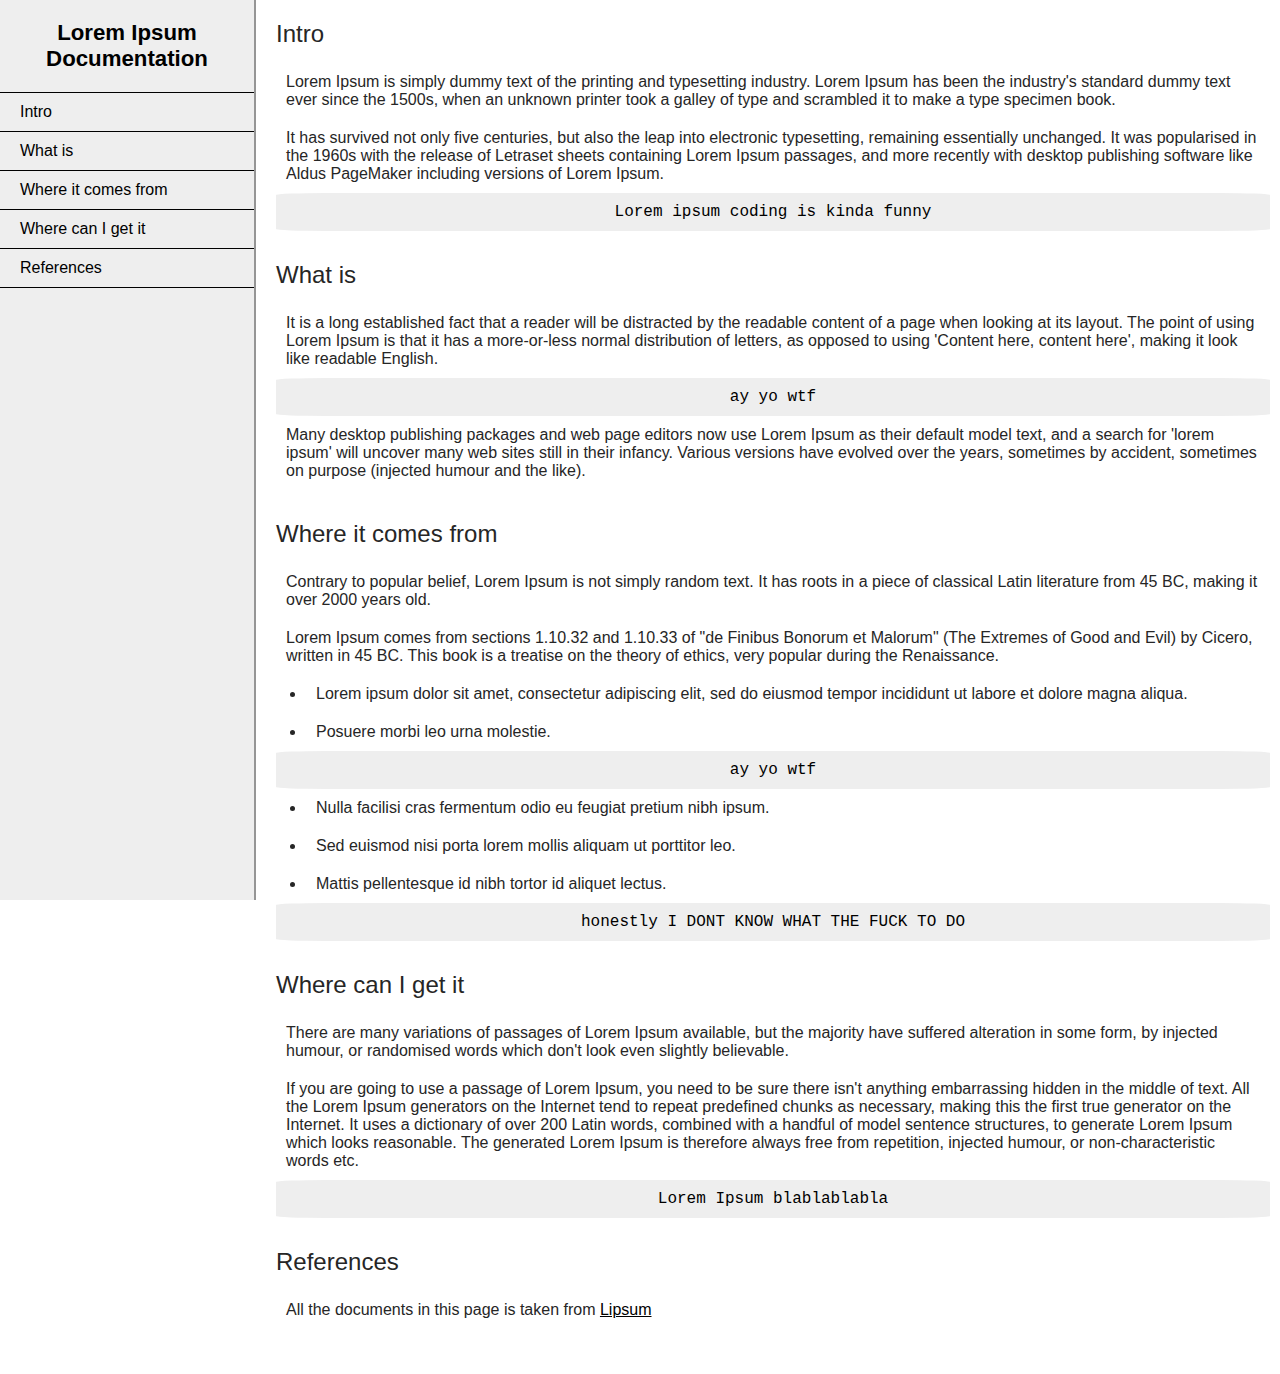
<file: Documentação/index.html>
<!DOCTYPE html>
<html lang="en">
<head>
  <meta charset="UTF-8">
  <meta http-equiv="X-UA-Compatible" content="IE=edge">
  <meta name="viewport" content="width=device-width, initial-scale=1.0">
  <link rel="stylesheet" href="styles.css" type="text/css" />
  <title>Document</title>
</head>
<body>
  <div id="header-container">
  <nav id="navbar">
    <header>
      <h1>Lorem Ipsum Documentation</h1>
      <ul>
        <li><a class="nav-link" href="#Intro">Intro</a></li>
        <li><a class="nav-link" href="#What_is">What is</a></li>
        <li><a class="nav-link" href="#Where_it_comes_from">Where it comes from</a></li>
        <li><a class="nav-link" href="#Where_can_I_get_it">Where can I get it</a></li>
        <li><a href="#References" class="nav-link">References</a></li>
      </ul>
    </header>
  </nav>
  </div>
  <div id="doc-container">
  <main id="main-doc">
    <section class="main-section" id="Intro"> 
      <header>Intro</header>
      <p>Lorem Ipsum is simply dummy text of the printing and typesetting industry. Lorem Ipsum has been the industry's standard dummy text ever since the 1500s, when an unknown printer took a galley of type and scrambled it to make a type specimen book.</p>
      <p>It has survived not only five centuries, but also the leap into electronic typesetting, remaining essentially unchanged. It was popularised in the 1960s with the release of Letraset sheets containing Lorem Ipsum passages, and more recently with desktop publishing software like Aldus PageMaker including versions of Lorem Ipsum.</p>
      <code><blockquote>Lorem ipsum coding is kinda funny</blockquote></code>
    </section>
    <section class="main-section" id="What_is">
      <header>What is</header>
      <p>It is a long established fact that a reader will be distracted by the readable content of a page when looking at its layout. The point of using Lorem Ipsum is that it has a more-or-less normal distribution of letters, as opposed to using 'Content here, content here', making it look like readable English.</p>
      <code><blockquote>ay yo wtf</blockquote></code>
      <p>Many desktop publishing packages and web page editors now use Lorem Ipsum as their default model text, and a search for 'lorem ipsum' will uncover many web sites still in their infancy. Various versions have evolved over the years, sometimes by accident, sometimes on purpose (injected humour and the like).</p>
    </section>
    <section class="main-section" id="Where_it_comes_from">
      <header>Where it comes from</header>
      <p>Contrary to popular belief, Lorem Ipsum is not simply random text. It has roots in a piece of classical Latin literature from 45 BC, making it over 2000 years old.</p>
      <p>Lorem Ipsum comes from sections 1.10.32 and 1.10.33 of "de Finibus Bonorum et Malorum" (The Extremes of Good and Evil) by Cicero, written in 45 BC. This book is a treatise on the theory of ethics, very popular during the Renaissance.</p>
      <ul>
        <li>Lorem ipsum dolor sit amet, consectetur adipiscing elit, sed do eiusmod tempor incididunt ut labore et dolore magna aliqua.</li>
        <li>Posuere morbi leo urna molestie.</li>
        <code><blockquote>ay yo wtf</blockquote></code>
        <li>Nulla facilisi cras fermentum odio eu feugiat pretium nibh ipsum.</li>
        <li>Sed euismod nisi porta lorem mollis aliquam ut porttitor leo.</li>
        <li>Mattis pellentesque id nibh tortor id aliquet lectus.</li>
        <code><blockquote>honestly I DONT KNOW WHAT THE FUCK TO DO</blockquote></code>
      </ul>
    </section>
    <section class="main-section" id="Where_can_I_get_it">
      <header>Where can I get it</header>
      <p>There are many variations of passages of Lorem Ipsum available, but the majority have suffered alteration in some form, by injected humour, or randomised words which don't look even slightly believable.</p>
      <p>If you are going to use a passage of Lorem Ipsum, you need to be sure there isn't anything embarrassing hidden in the middle of text. All the Lorem Ipsum generators on the Internet tend to repeat predefined chunks as necessary, making this the first true generator on the Internet. It uses a dictionary of over 200 Latin words, combined with a handful of model sentence structures, to generate Lorem Ipsum which looks reasonable. The generated Lorem Ipsum is therefore always free from repetition, injected humour, or non-characteristic words etc.</p>
      <code><blockquote>Lorem Ipsum blablablabla</blockquote></code>
    </section>
    <section class="main-section" id="References">
      <header>References</header>
      <p>All the documents in this page is taken from <a class="Lipsum" target="_blank" href="https://www.lipsum.com/">Lipsum</a></p>
      <p></p>
    </section>
  </main>
</div>
</body>
</html>
</file>
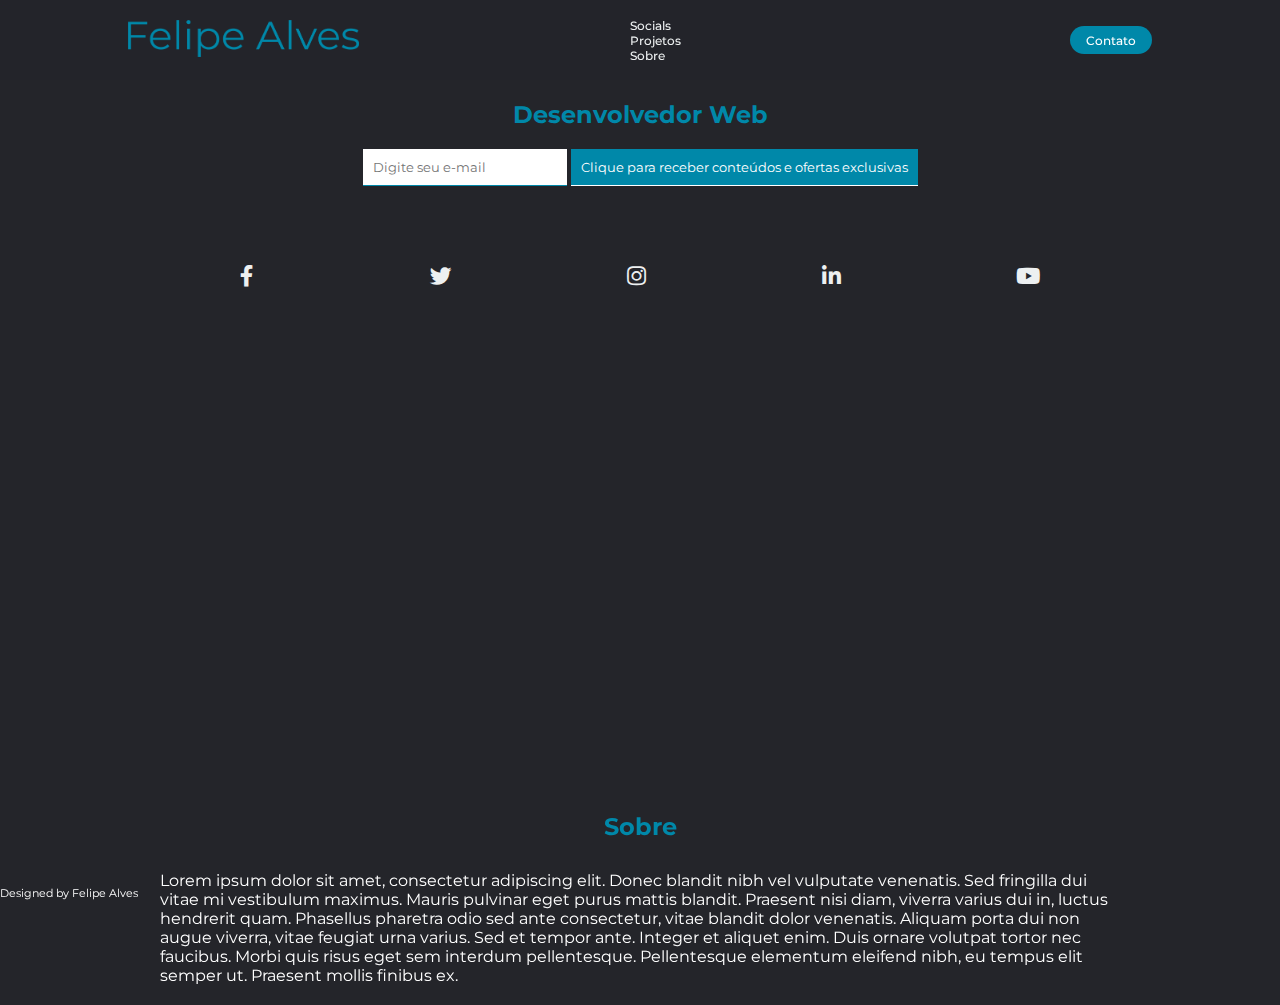
<file: Landing Page/index.html>
<!DOCTYPE html>
<html lang="pt-br">
<head>
    <meta charset="UTF-8">
    <meta http-equiv="X-UA-Compatible" content="IE=edge">
    <meta name="viewport" content="width=device-width, initial-scale=1.0">
    <link rel="stylesheet" type="text/css" href="styles.css" />
    <link
      rel="stylesheet"
      href="https://use.fontawesome.com/releases/v5.8.2/css/all.css"
    />
    <title>Landing Page</title>
</head>
<body>
    <header id="header">
      <a href="#hero">
      <img id="header-img" alt="logo" src="Felipe Alves.png" />
      </a>
      <nav id="nav-bar">  
        <ul id="nav-list">  
          <li><a href="#socials" class="nav-link">Socials</a></li>
          <li><a href="#video-section" class="nav-link">Projetos</a></li>
          <li><a href="#sobre" class="nav-link">Sobre</a></li>
        </ul>
      </nav>
      <a class="contact-link" href="#"><button>Contato</button></a>
    </header>

    <main>

      <section id="hero">
        <div class="hero">
      <h2 class="titulo">Desenvolvedor Web</h1>
      <form id="form" action="https://www.freecodecamp.com/email-submit">
        <input type="email" placeholder="Digite seu e-mail" id="email" name="email" required /> 
        <input type="submit" value="Clique para receber conteúdos e ofertas exclusivas" id="submit">
        </div>
      </form>
      </section>

      <section id="socials-section">
        <div id="socials">
          <a href="https://www.facebook.com/felipe.alvesmontes/" target="_blank">
            <i class="fab fa-facebook-f"></i>
          </a>
          <a href="https://twitter.com/felipealvss_/" target="_blank">
            <i class="fab fa-twitter"></i>
          </a>
          <a href="https://instagram.com/felipealvss_" target="_blank">
            <i class="fab fa-instagram"></i>
          </a>
          <a href="https://www.linkedin.com/in/felipe-alves-montes" target="_blank">
            <i class="fab fa-linkedin-in"></i>
          </a>
          <a href="https://youtube.com" target="_blank">
            <i class="fab fa-youtube"></i>
          </a>
        </div>
      </section>

      <section id="video-section">
      <div class="div-center-video">
      <iframe src="https://www.youtube.com/embed/7X8II6J-6mU" title="YouTube video player" frameborder="0" allow="accelerometer; autoplay; clipboard-write; encrypted-media; gyroscope; picture-in-picture" allowfullscreen id="video"></iframe>
      </div>
     </section>


     <div class="section-sobre">
     <section id="sobre">
      <h2>Sobre</h2>
      <p>Lorem ipsum dolor sit amet, consectetur adipiscing elit. Donec blandit nibh vel vulputate venenatis. Sed fringilla dui vitae mi vestibulum maximus. Mauris pulvinar eget purus mattis blandit. Praesent nisi diam, viverra varius dui in, luctus hendrerit quam. Phasellus pharetra odio sed ante consectetur, vitae blandit dolor venenatis. Aliquam porta dui non augue viverra, vitae feugiat urna varius. Sed et tempor ante. Integer et aliquet enim. Duis ornare volutpat tortor nec faucibus. Morbi quis risus eget sem interdum pellentesque. Pellentesque elementum eleifend nibh, eu tempus elit semper ut. Praesent mollis finibus ex.</p>
     </section>
     </div>

     <footer>
      <p>Designed by Felipe Alves</p>
     </footer>

    </main>
</body>
</html>
</file>
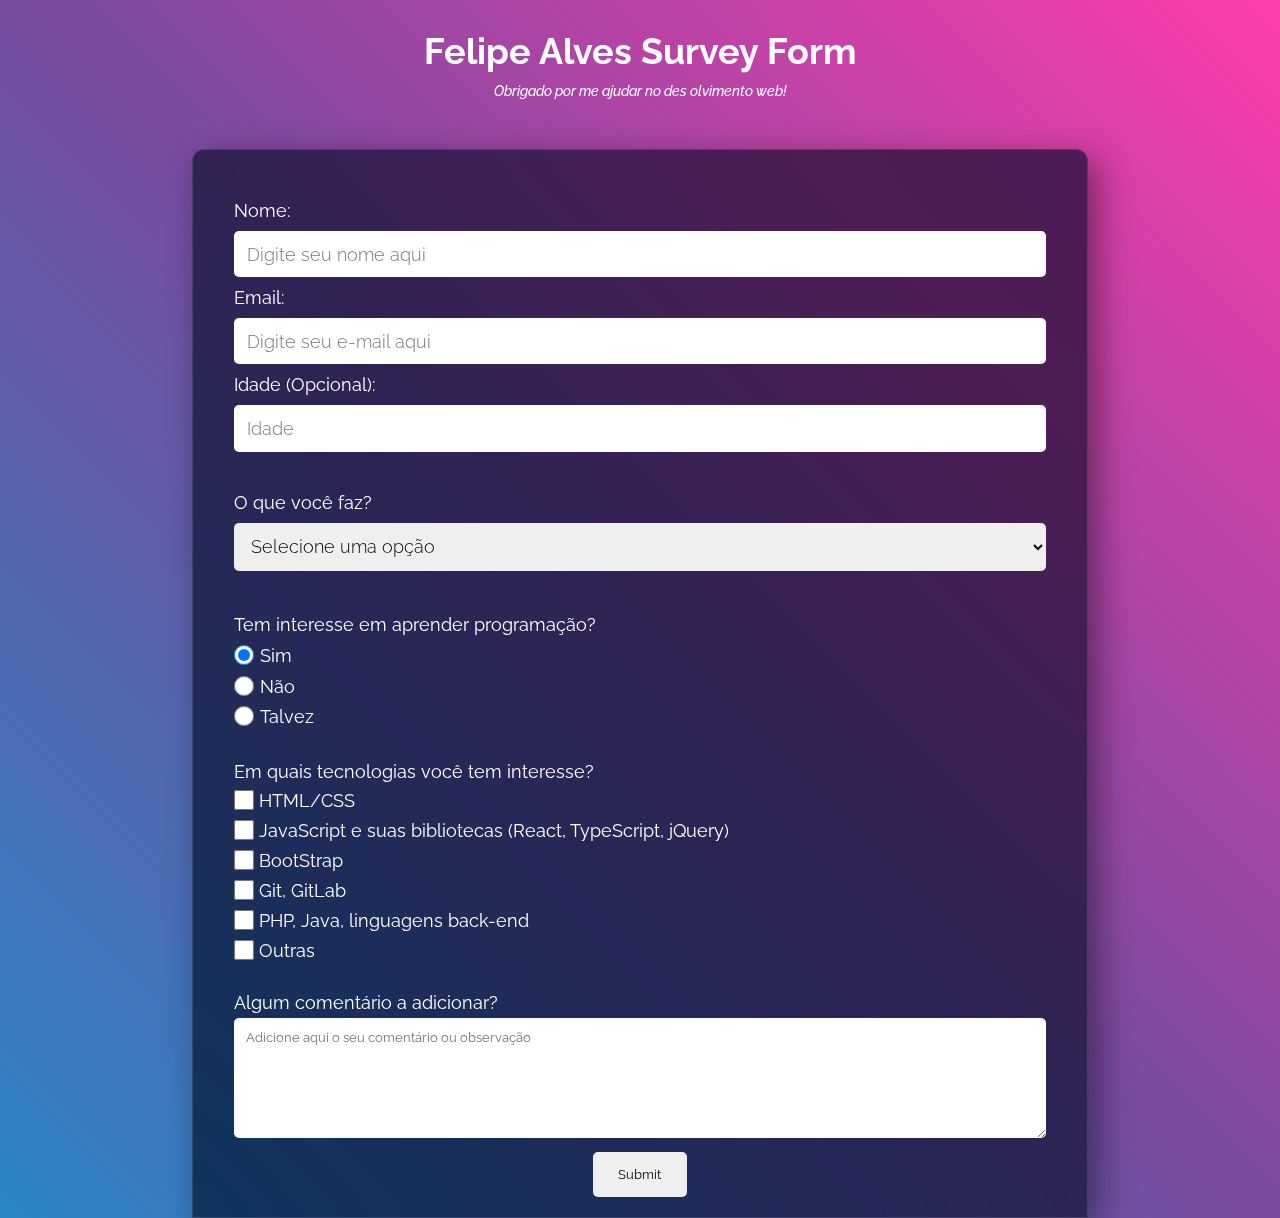
<file: Survey Form/index.html>
<!DOCTYPE html>
<html lang="pt-br">
  <head>
    <meta name="viewport" content="width=device-width, initial-scale=1">
    <meta charset="utf-8">
    <title>Formulário de Pesquisa</title>
    <link rel= "stylesheet" type="text/css" href="styles.css" />
    <link href="https://fonts.googleapis.com/css2?family=Kanit:wght@100&display=swap" rel="stylesheet">
  </head>    
  <body>

   <header class="header"><strong>
    <h1 id="title">Felipe Alves Survey Form</h1>
    <p id="description">Obrigado por me ajudar no des olvimento web!</p></strong>
   </header>
   <div class="container-tudo">
    <form id="survey-form" action="#">
      <fieldset class="basicas">
      <label id="name-label" class="informacoes-basicas">Nome: <input type="text" id="name" name="nome" placeholder="Digite seu nome aqui" required></label>
      <label id="email-label" class="informacoes-basicas">Email: <input type="email" id="email" name="email" placeholder="Digite seu e-mail aqui" required></label>
      <label id="number-label" class="informacoes-basicas">Idade (Opcional): <input type="number" id="number" name="age" min="10" max="120" placeholder="Idade"></label>
    </fieldset>
    <fieldset class="ocupacao-fieldset">
      <label>O que você faz?  
      <select id="dropdown" name="current-occupation" class="ocupacao">
            <option value="">Selecione uma opção</option>
            <option value="1">Estudante</option>
            <option value="2">Emprego fixo</option>
            <option value="3">Emprego temporário</option>
            <option value="4">Prefiro não dizer</option>
            <option value="5">Outro</option>
        </select>
      </label>
    </fieldset>
      <fieldset class="interesses">Tem interesse em aprender programação?
        <label><input type="radio" name="recomendaria" value="1" checked class="interesse">Sim</label>
        <label><input type="radio" name="recomendaria" value="2" class="interesse">Não</label>
        <label><input type="radio" name="recomendaria" value="3" class="interesse">Talvez</label>
      </fieldset>
      <fieldset class="tecnologias">Em quais tecnologias você tem interesse?
          <label><input type="checkbox" name="tecnologias" value="1" class="interesses-futuros"> HTML/CSS</label>
          <label><input type="checkbox" name="tecnologias" value="2" class="interesses-futuros"> JavaScript e suas bibliotecas (React, TypeScript, jQuery)</label>
          <label><input type="checkbox" name="tecnologias" value="3" class="interesses-futuros"> BootStrap</label>
          <label><input type="checkbox" name="tecnologias" value="4" class="interesses-futuros"> Git, GitLab</label>
          <label><input type="checkbox" name="tecnologias" value="5" class="interesses-futuros"> PHP, Java, linguagens back-end</label>
          <label><input type="checkbox" name="tecnologias" value="6" class="interesses-futuros"> Outras</label>
      </fieldset>
      <fieldset class="comentario">
      <label>Algum comentário a adicionar?
        <textarea name="comentario" rows="3" cols="30" placeholder="Adicione aqui o seu comentário ou observação"></textarea>
      </label>
      </fieldset>
      <label><input id="submit" type="submit" name="Submit"></label>
    </form>
</div>
  </body>
</html>
</file>
<file: Documentação/styles.css>
*{
    box-sizing: border-box;
    margin: 0;
    padding: 0;
    scroll-behavior: smooth;
}

html{
    font-size: 16px;
    font-family: sans-serif;
}

@media only screen and (max-width: 768px){
    #header-container{
        display: contents;
    }
    #doc-container{
        margin-top: 300px;
        padding: 10px;
        display: contents;
    }
    header > h1{
        font-size: 25px;
    }
    body{
        margin: 0;
        padding: 0;
    }
}

#header-container{
    background-color: #eee;
    height: 100%;
    width: 20vw;
    position: fixed;
    top: 0;
    left: 0;
    border-right: 2px solid #959595;
}

nav{
    display: flex;
    flex-direction: column;
}

header > h1{
    font-size: 1.39em;
    text-align: center;
    padding-top: 20px;
    padding-bottom: 20px;
    border-bottom: 1px solid black;
    overflow: hidden;
}

#doc-container{
    position: absolute;
    top: 0;
    left: 20vw;
    margin-left: 10px;
    padding: 10px;
    height: 100%;
}

nav > header > ul > li{
    border-bottom: 1px solid black;
    list-style: none;
    padding-left: 20px;
    padding-bottom: 10px;
    padding-top: 10px;
    font-size: (2vw, 16px, 1.5em);
}

a{
    text-decoration: none;
    color: black;
}

a:hover{
    background-color: black;
    color: #eee;
}

.main-section > header{
    font-size: 1.5em;
    padding-bottom: 15px;
    padding-top: 10px;
    color: rgb(38, 38, 38);
}

.main-section > p{
    padding: 10px;
    color: rgb(38, 38, 38)        
}

.main-section{
    padding-bottom: 20px;
}

.Lipsum{
    text-decoration: underline;
}

blockquote{
    background-color: #eee;
    border-radius: 5%;
    padding: 10px;
}

code{
    text-align: center;
}

section  > ul > li{
    color: rgb(38, 38, 38);
    margin-left: 30px;
    padding: 10px;
}
</file>
<file: Landing Page/styles.css>
@import url('https://fonts.googleapis.com/css2?family=Montserrat:wght@500&display=swap');

body::-webkit-scrollbar {
    width: 5px;               
  }
  
  body::-webkit-scrollbar-track {
    background: #24252A;        
  }
  
  body::-webkit-scrollbar-thumb {
    background-color: #0088a9;    
    border-radius: 20px;       
    border: 3px #edf0f1;  
  }


                                                                    /*HEADER */

*{
    box-sizing: border-box;
    padding: 0;
    margin: 0;
}

li, a, button{
    font-family: "Montserrat", sans-serif;
    font-weight: 500;
    font-size: 16px;
    color: #edf0f1;
    text-decoration: none;
}

header{
    width: 100%;
    height: 80px;
    position: fixed;
    top: 0;
    left: 0;
    background-color: rgba(36, 37, 42, 0.9);
    padding: 1vw 10%;
    display: flex;
    justify-content: space-between;
    align-items: center;
}

#header-img{
    cursor: pointer;
    padding-right: .7vw;
    width: 15rem;
    transition: all 0.3s ease 0s;
}

#nav-list{
    gap: 10vw;
    margin-right: 10vw;
    display: inline-flex;
    list-style: none;
}

#nav-list li a{
    transition: all 0.3s ease 0s;
}

#nav-list li a:hover{
    color: #0088a9;
}

#submit{
    font-family: Montserrat;
    color: white;
    padding: 10px;
    background-color: rgba(0, 136, 169, 1);
    border: none;
    cursor: pointer;
    transition: all 0.3s ease 0s;   
    border-bottom: 1px solid white;
}

button{
    font-family: Montserrat;
    color: white;
    padding: 0.5vw 1.25vw;
    background-color: rgba(0, 136, 169, 1);
    border: none;
    border-radius: 50px;
    cursor: pointer;
    transition: all 0.3s ease 0s;   
}

button:hover, #submit:hover{
    background-color: rgba(0, 136, 169, 0.5);
}


                                                /* BODY */

                                                

body{
    background-color: #24252A;
    position: absolute;
    top: 80px;
    width: 100%;
    height: 100%;
}


#video-section{
    transition: all 0.3s ease 0s;
}

.div-center-video{
    text-align: center;
    margin-left: auto;
    margin-right: auto;
    width: 100%;
    height: 30vw;
}

#video{
    height: 100%;
    width: 50%;
}


.titulo{
    padding: 20px;
    font-family: Montserrat,sans-serif;
    color: #0088a9;
    text-align: center;
}


#hero{
    display: flex;
    flex-direction: column;
    align-items: center;
    justify-content: center;
    text-align: center;
    padding-bottom: 50px;
    padding-top: 60px;
    margin-top: -60px;
}

.hero{
    display: flex;
    flex-direction: column;
    align-items: center;
    justify-content: center;
    flex-flow: column;
}

#form{
    padding-bottom: 20px;
}

input[type="email"]{
    padding: 10px;
    border: 0;
    border-bottom: 1px solid #0088a9;
    font-family: Montserrat, sans-serif;

}

#socials{
    display: flex;
    flex-direction: row;
    max-width: 800px;
    width: 82%;
    margin-left: auto;
    margin-right: auto;
    align-items: center;
    justify-content: space-between;
    margin-top: -80px;
    margin-bottom: 30px;
    padding-top: 90px;
}

.fab{
    font-size: clamp(15px, 1.8em, 30px);
}

h2{
    color: #0088a9;
}

#sobre{
    font-family: Montserrat, sans-serif;   
}

#sobre p{
    color: white;
    font-weight: normal;
}

#sobre h2{
    padding: 20px;
    margin-bottom: 10px;
    text-align: center;
}

.section-sobre{
    max-width: 1000px;
    margin-left: auto;
    margin-right: auto;
    padding: 20px;
}  

footer{
    position: fixed;
    bottom: 0;
}

footer p{
    color: white;
    font-family: Montserrat, sans-serif;
    font-size: 0.7em;
}


/* RESPONSIVE */

@media only screen and (max-width: 1280px){
    #video{
        width: 70%;
        height: 40vw;
    }
    header{
        width: 100vw;
    }
    li, a, button{
        font-size: 12px;
    }
    #header-img{
        width: 15rem;
    }
    #nav-list{
        display: block;
    }
    .section-sobre{
        max-width: 1000px;
        margin-left: auto;
        margin-right: auto;
        padding: 20px;
        margin-top: 70px;
    } 

}

@media only screen and (max-width: 640px){
    #video{
        width: 100%;
        height: 50vw;
    }
    header{
        width: 100%;
    }
    li, a, button{
        font-size: 10px;
    }
    #header-img{
        width: 9rem;
    }
    .section-sobre{
        max-width: 1000px;
        margin-left: auto;
        margin-right: auto;
        padding: 20px;
        margin-top: 70px;
    } 

}
</file>
<file: Survey Form/styles.css>
@import url('https://fonts.googleapis.com/css2?family=Poppins:ital,wght@0,100;0,200;0,300;0,400;0,500;0,600;0,700;1,200&family=Raleway:wght@100;200;300;400;500;600;700;800;900&display=swap');

*{
  margin: 0;
  box-sizing: border-box;
  padding: 0;
  font-family: 'Raleway', sans-serif;
  border: 0;
  scroll-behavior: smooth;
}

html{
  font-size: 18px;
}

body{
  width: 100%;
  background-color: #FF3CAC;
  background-image: linear-gradient(225deg, #FF3CAC 0%, #784BA0 50%, #2B86C5 100%);
  color: white;
  font-size: 1rem;
  background-repeat: no-repeat;
}

.container-tudo{
  width: 70vw;
  margin-left: auto;
  margin-right: auto;
  margin-top: 5vh;
  backdrop-filter: blur(16px) saturate(180%);
  -webkit-backdrop-filter: blur(16px) saturate(180%);
  background-color: rgba(17, 25, 40, 0.75);
  border-radius: 12px 12px 0 0;
  border: 1px solid rgba(255, 255, 255, 0.125);
  padding: 20px;
  -webkit-box-shadow: 10px 10px 35px 0px rgba(0,0,0,0.43);
  -moz-box-shadow: 10px 10px 35px 0px rgba(0,0,0,0.43);
  box-shadow: 10px 10px 35px 0px rgba(0,0,0,0.43);
}

#title{
  margin-top: 30px;
  text-align: center;
  margin-bottom: 10px;
}

#description{
  text-align: center;
  font-weight: 500;
  margin-bottom: 50px;
  font-size: .8em;
  font-style: italic;
}

#survey-form{ 
  margin-top: 30px;
  width: 95%;
  margin-left: auto;
  margin-right: auto;
  font-family: 'Poppins', sans-serif;
}

.basicas{
  display: flex;
  flex-direction: column;
  justify-content: center;
  align-content: center;
}

input[type="text"],input[type="number"],input[type="email"], select{
  width: 100%;
  margin: 10px auto;
  padding: .7rem;
  border-radius: 5px;
  font-size: 1em;
  font-weight: 300;
}

.ocupacao-fieldset{
  margin-top: 30px;
}

.interesses{
  display: flex;
  flex-direction: column;
  margin-top: 30px;
  height: 120px;
  justify-content: space-around;
}

input[type="radio"]{
  margin-right: 6px;
  position: relative;
  width: 20px;
  height: 20px;
  top: 3px;
}

.tecnologias{
  margin-top: 30px;
  display: flex;
  flex-direction: column;
}

input[type="checkbox"]{
  margin-right: 6px;
  position: relative;
  width: 20px;
  height: 20px;
  top: 3px;
  margin: 5px auto;
}

.comentario{
  margin-top: 30px;
}

textarea{
  margin-top: 5px;
  min-height: 120px;
  width: 100%;
  padding: 0.625rem;
  resize: vertical;
  border-radius: 5px;
}

input[type="submit"]{
  padding: .8rem 1.4rem;
  margin-top: 10px;
  border-radius: 5px;
  display: block;
  margin-left: auto;
  margin-right: auto;
  cursor: pointer;
  transition: all ease 0.4s;
}

input[type="submit"]:hover{
  background-color: #784BA0;
  color: white;
  -webkit-box-shadow: 10px 10px 35px 0px rgba(0,0,0,0.43);
  -moz-box-shadow: 10px 10px 35px 0px rgba(0,0,0,0.43);
  box-shadow: 10px 10px 35px 0px rgba(0,0,0,0.43);
}


@media screen and (max-width: 768px) {
  .container-tudo{
    width: 95vw;
  }
}
</file>
